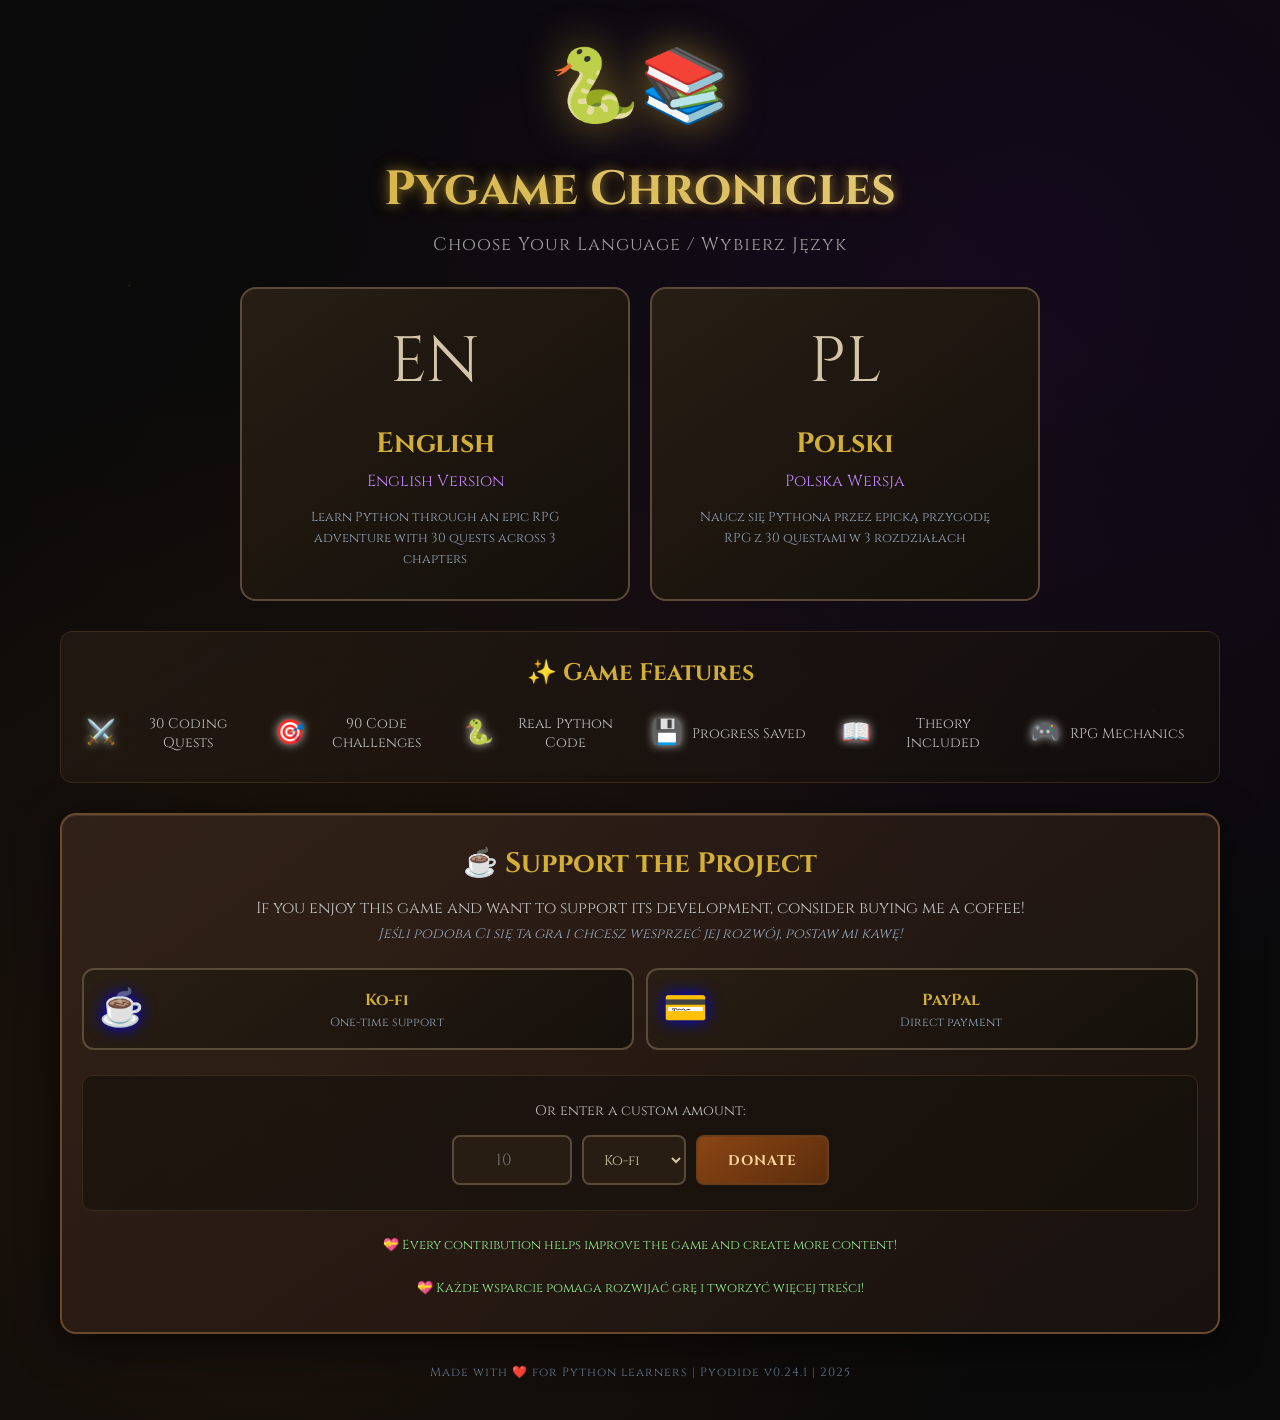
<file: Strony www/Pygame/v10/index.html>
<!DOCTYPE html>
<html lang="en">
<head>
<meta charset="UTF-8">
<meta name="viewport" content="width=device-width, initial-scale=1.0, maximum-scale=5.0, user-scalable=yes">
<meta name="description" content="Learn Python programming through an epic RPG adventure. 30 quests, 90 challenges, real Python code.">
<title>Pygame Chronicles - Choose Language</title>
<link rel="preconnect" href="https://fonts.googleapis.com">
<link rel="preconnect" href="https://fonts.gstatic.com" crossorigin>
<link href="https://fonts.googleapis.com/css2?family=Cinzel:wght@400;700&display=swap" rel="stylesheet">
<style>
* {
  margin: 0;
  padding: 0;
  box-sizing: border-box;
}

body {
  font-family: 'Cinzel', 'Georgia', serif;
  background: #0a0a0a;
  color: #d4c5aa;
  min-height: 100vh;
  display: flex;
  align-items: center;
  justify-content: center;
  background-image:
    radial-gradient(circle at 20% 80%, rgba(139,69,19,0.15) 0%, transparent 50%),
    radial-gradient(circle at 80% 20%, rgba(75,0,130,0.15) 0%, transparent 50%),
    radial-gradient(circle at 50% 50%, rgba(139,69,19,0.05) 0%, transparent 70%);
  overflow-x: hidden;
  overflow-y: auto;
  position: relative;
  padding: 20px 0;
}

/* Animated background particles */
.particle {
  position: absolute;
  border-radius: 50%;
  pointer-events: none;
  opacity: 0.1;
  animation: float-particle 20s infinite ease-in-out;
}

.particle:nth-child(1) { width: 3px; height: 3px; background: #d4af37; left: 10%; top: 20%; animation-delay: 0s; }
.particle:nth-child(2) { width: 4px; height: 4px; background: #8b5cf6; left: 80%; top: 30%; animation-delay: 2s; }
.particle:nth-child(3) { width: 2px; height: 2px; background: #22c55e; left: 60%; top: 70%; animation-delay: 4s; }
.particle:nth-child(4) { width: 5px; height: 5px; background: #ef4444; left: 30%; top: 80%; animation-delay: 6s; }
.particle:nth-child(5) { width: 3px; height: 3px; background: #3b82f6; left: 90%; top: 50%; animation-delay: 8s; }

@keyframes float-particle {
  0%, 100% { transform: translateY(0) translateX(0); }
  25% { transform: translateY(-30px) translateX(20px); }
  50% { transform: translateY(-50px) translateX(-10px); }
  75% { transform: translateY(-20px) translateX(30px); }
}

@keyframes float {
  0%, 100% { transform: translateY(0); }
  50% { transform: translateY(-20px); }
}

@keyframes glow {
  0%, 100% { 
    box-shadow: 0 0 20px rgba(212, 175, 55, 0.3),
                0 0 40px rgba(212, 175, 55, 0.1);
  }
  50% { 
    box-shadow: 0 0 30px rgba(212, 175, 55, 0.5),
                0 0 60px rgba(212, 175, 55, 0.2);
  }
}

@keyframes shimmer {
  0% { background-position: -1000px 0; }
  100% { background-position: 1000px 0; }
}

.container {
  position: relative;
  z-index: 10;
  text-align: center;
  max-width: 1200px;
  width: 100%;
  padding: 20px;
  margin: 0 auto;
}

.logo {
  font-size: 72px;
  margin-bottom: 20px;
  animation: float 3s ease-in-out infinite;
  filter: drop-shadow(0 0 20px rgba(212, 175, 55, 0.5));
}

h1 {
  font-size: clamp(32px, 6vw, 48px);
  color: #d4af37;
  margin-bottom: 10px;
  text-shadow: 
    0 0 10px rgba(212, 175, 55, 0.5),
    0 0 20px rgba(212, 175, 55, 0.3),
    0 0 30px rgba(212, 175, 55, 0.1);
  background: linear-gradient(
    90deg,
    #d4af37 0%,
    #f4e5b8 50%,
    #d4af37 100%
  );
  background-size: 200% auto;
  -webkit-background-clip: text;
  -webkit-text-fill-color: transparent;
  background-clip: text;
  animation: shimmer 3s linear infinite;
}

.subtitle {
  font-size: clamp(14px, 2.5vw, 18px);
  color: #a0a0a0;
  margin-bottom: 30px;
  letter-spacing: 1px;
}

.language-select {
  display: grid;
  grid-template-columns: repeat(auto-fit, minmax(280px, 1fr));
  gap: 20px;
  justify-content: center;
  margin-bottom: 30px;
  max-width: 800px;
  margin-left: auto;
  margin-right: auto;
}

.language-card {
  position: relative;
  background: linear-gradient(145deg, rgba(40,30,20,0.95), rgba(20,15,10,0.95));
  border: 2px solid #5a4a3a;
  border-radius: 16px;
  padding: 30px 40px;
  cursor: pointer;
  transition: all 0.3s ease;
  overflow: hidden;
}

.language-card::before {
  content: '';
  position: absolute;
  top: 0;
  left: -100%;
  width: 100%;
  height: 100%;
  background: linear-gradient(
    90deg,
    transparent,
    rgba(212, 175, 55, 0.1),
    transparent
  );
  transition: left 0.5s ease;
}

.language-card:hover::before {
  left: 100%;
}

.language-card:hover {
  transform: translateY(-10px) scale(1.05);
  border-color: #d4af37;
  box-shadow: 
    0 20px 60px rgba(0,0,0,0.8),
    0 0 30px rgba(212, 175, 55, 0.3),
    inset 0 1px 0 rgba(255,255,255,0.2);
}

.language-card:active {
  transform: translateY(-5px) scale(1.02);
}

.flag {
  font-size: 64px;
  margin-bottom: 20px;
  display: block;
  transition: transform 0.3s ease;
}

.language-card:hover .flag {
  transform: scale(1.2) rotate(5deg);
}

.language-name {
  font-size: 28px;
  font-weight: bold;
  color: #d4af37;
  margin-bottom: 8px;
}

.language-native {
  font-size: 16px;
  color: #c084fc;
  margin-bottom: 15px;
}

.language-desc {
  font-size: 13px;
  color: #94a3b8;
  line-height: 1.6;
}

.features {
  background: linear-gradient(145deg, rgba(40,30,20,0.6), rgba(20,15,10,0.6));
  border: 1px solid #3a2a1a;
  border-radius: 12px;
  padding: 25px 20px;
  margin-top: 30px;
}

.features h2 {
  font-size: clamp(20px, 4vw, 24px);
  color: #d4af37;
  margin-bottom: 20px;
}

.feature-grid {
  display: grid;
  grid-template-columns: repeat(auto-fit, minmax(160px, 1fr));
  gap: 15px;
  margin-top: 20px;
}

.feature-item {
  display: flex;
  align-items: center;
  gap: 10px;
  font-size: clamp(12px, 2vw, 14px);
  color: #c0c0c0;
  padding: 5px;
}

.feature-icon {
  font-size: clamp(20px, 3vw, 24px);
  filter: drop-shadow(0 0 5px currentColor);
  flex-shrink: 0;
}

.footer {
  margin-top: 30px;
  font-size: clamp(10px, 2vw, 12px);
  color: #64748b;
  letter-spacing: 1px;
  padding: 0 10px;
}

/* Support Section */
.support-section {
  background: linear-gradient(145deg, rgba(60,40,30,0.7), rgba(30,20,15,0.7));
  border: 2px solid #6a4a2a;
  border-radius: 16px;
  padding: 30px 20px;
  margin-top: 30px;
  box-shadow: 
    0 10px 40px rgba(0,0,0,0.6),
    inset 0 1px 0 rgba(255,255,255,0.1);
}

.support-section h2 {
  font-size: clamp(22px, 4vw, 28px);
  color: #d4af37;
  margin-bottom: 15px;
  text-align: center;
}

.support-text {
  font-size: clamp(14px, 2.5vw, 16px);
  color: #c0c0c0;
  text-align: center;
  margin-bottom: 5px;
}

.support-subtext {
  font-size: clamp(12px, 2vw, 14px);
  color: #94a3b8;
  text-align: center;
  margin-bottom: 25px;
  font-style: italic;
}

.donate-buttons {
  display: grid;
  grid-template-columns: repeat(auto-fit, minmax(180px, 1fr));
  gap: 12px;
  margin-bottom: 25px;
}

.donate-btn {
  display: flex;
  align-items: center;
  gap: 12px;
  background: linear-gradient(145deg, rgba(40,30,20,0.9), rgba(20,15,10,0.9));
  border: 2px solid #5a4a3a;
  border-radius: 12px;
  padding: 15px;
  text-decoration: none;
  transition: all 0.3s ease;
  cursor: pointer;
  position: relative;
  overflow: hidden;
}

.donate-btn::before {
  content: '';
  position: absolute;
  top: 0;
  left: -100%;
  width: 100%;
  height: 100%;
  background: linear-gradient(
    90deg,
    transparent,
    rgba(212, 175, 55, 0.2),
    transparent
  );
  transition: left 0.5s ease;
}

.donate-btn:hover::before {
  left: 100%;
}

.donate-btn:hover {
  transform: translateY(-5px);
  border-color: #d4af37;
  box-shadow: 
    0 10px 30px rgba(0,0,0,0.8),
    0 0 20px rgba(212, 175, 55, 0.3);
}

.donate-icon {
  font-size: clamp(28px, 5vw, 36px);
  min-width: 36px;
  text-align: center;
  filter: drop-shadow(0 0 8px currentColor);
  flex-shrink: 0;
}

.donate-text {
  display: flex;
  flex-direction: column;
  gap: 3px;
  flex: 1;
  min-width: 0;
}

.donate-platform {
  font-size: clamp(14px, 2.5vw, 16px);
  font-weight: bold;
  color: #d4af37;
}

.donate-desc {
  font-size: clamp(11px, 2vw, 12px);
  color: #94a3b8;
}

/* Custom Amount Section */
.custom-amount {
  background: rgba(20,15,10,0.6);
  border: 1px solid #3a2a1a;
  border-radius: 10px;
  padding: 25px;
  margin-top: 20px;
}

.custom-text {
  font-size: 14px;
  color: #c0c0c0;
  text-align: center;
  margin-bottom: 15px;
}

.custom-input-group {
  display: flex;
  gap: 10px;
  justify-content: center;
  flex-wrap: wrap;
}

.custom-input {
  width: 120px;
  padding: 12px 16px;
  background: rgba(40,30,20,0.9);
  border: 2px solid #5a4a3a;
  border-radius: 8px;
  color: #d4c5aa;
  font-family: 'Cinzel', serif;
  font-size: 16px;
  text-align: center;
  transition: all 0.3s ease;
}

.custom-input:focus {
  outline: none;
  border-color: #d4af37;
  box-shadow: 0 0 15px rgba(212, 175, 55, 0.3);
}

.custom-select {
  padding: 12px 16px;
  background: rgba(40,30,20,0.9);
  border: 2px solid #5a4a3a;
  border-radius: 8px;
  color: #d4c5aa;
  font-family: 'Cinzel', serif;
  font-size: 14px;
  cursor: pointer;
  transition: all 0.3s ease;
}

.custom-select:focus {
  outline: none;
  border-color: #d4af37;
}

.custom-btn {
  padding: 12px 30px;
  background: linear-gradient(145deg, #8b4513, #5a2d0d);
  border: 2px solid #6a3d1d;
  border-radius: 8px;
  color: #ffd7a3;
  font-family: 'Cinzel', serif;
  font-size: 14px;
  font-weight: bold;
  cursor: pointer;
  transition: all 0.3s ease;
  text-transform: uppercase;
  letter-spacing: 1px;
}

.custom-btn:hover {
  background: linear-gradient(145deg, #a0551e, #6a3d1d);
  transform: translateY(-2px);
  box-shadow: 0 6px 20px rgba(0,0,0,0.8);
}

.custom-btn:active {
  transform: translateY(0);
}

.support-thanks {
  font-size: 13px;
  color: #90ee90;
  text-align: center;
  margin-top: 25px;
  margin-bottom: 5px;
}

/* Platform-specific button colors (optional) */
#kofi-btn:hover {
  border-color: #FF5E5B;
}


#paypal-btn:hover {
  border-color: #00457C;
}

@media (max-width: 768px) {
  body {
    padding: 10px 0;
  }

  .container {
    padding: 15px;
  }

  .logo {
    font-size: 48px;
    margin-bottom: 10px;
  }
  
  h1 {
    font-size: 32px;
  }

  .subtitle {
    font-size: 14px;
    letter-spacing: 0.5px;
    margin-bottom: 20px;
  }
  
  .language-card {
    padding: 25px 30px;
  }
  
  .language-select {
    gap: 15px;
    grid-template-columns: 1fr;
  }

  .flag {
    font-size: 48px;
  }

  .language-name {
    font-size: 24px;
  }

  .language-native {
    font-size: 14px;
  }

  .language-desc {
    font-size: 12px;
  }

  .features {
    padding: 20px 15px;
    margin-top: 20px;
  }

  .feature-grid {
    grid-template-columns: repeat(auto-fit, minmax(140px, 1fr));
    gap: 10px;
  }

  .support-section {
    padding: 20px 15px;
    margin-top: 25px;
  }

  .support-section h2 {
    font-size: 22px;
  }

  .support-text {
    font-size: 14px;
  }

  .support-subtext {
    font-size: 12px;
    margin-bottom: 20px;
  }

  .donate-buttons {
    grid-template-columns: 1fr;
    gap: 10px;
  }

  .donate-btn {
    padding: 15px;
  }

  .custom-amount {
    padding: 20px 15px;
  }

  .custom-input-group {
    flex-direction: column;
    align-items: stretch;
    gap: 10px;
  }

  .custom-input,
  .custom-select,
  .custom-btn {
    width: 100%;
  }

  .custom-input {
    font-size: 14px;
    padding: 10px 14px;
  }

  .custom-select {
    font-size: 13px;
    padding: 10px 14px;
  }

  .custom-btn {
    font-size: 13px;
    padding: 10px 25px;
  }

  .support-thanks {
    font-size: 12px;
    margin-top: 20px;
  }

  .footer {
    margin-top: 25px;
    font-size: 10px;
  }
}

@media (max-width: 480px) {
  .container {
    padding: 10px;
  }

  .logo {
    font-size: 40px;
  }

  h1 {
    font-size: 28px;
  }

  .subtitle {
    font-size: 12px;
  }

  .language-card {
    padding: 20px 25px;
  }

  .flag {
    font-size: 42px;
  }

  .language-name {
    font-size: 20px;
  }

  .donate-btn {
    padding: 12px;
    gap: 10px;
  }

  .donate-icon {
    font-size: 28px;
    min-width: 32px;
  }

  .donate-platform {
    font-size: 14px;
  }

  .donate-desc {
    font-size: 11px;
  }
}

/* Loading animation for navigation */
@keyframes spin {
  from { transform: rotate(0deg); }
  to { transform: rotate(360deg); }
}

.loading {
  display: none;
  position: fixed;
  top: 50%;
  left: 50%;
  transform: translate(-50%, -50%);
  font-size: 48px;
  animation: spin 1s linear infinite;
  z-index: 1000;
}

.loading.active {
  display: block;
}
</style>
</head>
<body>
<!-- Animated particles -->
<div class="particle"></div>
<div class="particle"></div>
<div class="particle"></div>
<div class="particle"></div>
<div class="particle"></div>

<div class="loading" id="loading">⚙️</div>

<div class="container">
  <div class="logo">🐍📚</div>
  <h1>Pygame Chronicles</h1>
  <p class="subtitle">Choose Your Language / Wybierz Język</p>
  
  <div class="language-select">
    <div class="language-card" onclick="selectLanguage('en')">
      <span class="flag">EN</span>
      <div class="language-name">English</div>
      <div class="language-native">English Version</div>
      <div class="language-desc">Learn Python through an epic RPG adventure with 30 quests across 3 chapters</div>
    </div>
    
    <div class="language-card" onclick="selectLanguage('pl')">
      <span class="flag">PL</span>
      <div class="language-name">Polski</div>
      <div class="language-native">Polska Wersja</div>
      <div class="language-desc">Naucz się Pythona przez epicką przygodę RPG z 30 questami w 3 rozdziałach</div>
    </div>
  </div>
  
  <div class="features">
    <h2>✨ Game Features</h2>
    <div class="feature-grid">
      <div class="feature-item">
        <span class="feature-icon">⚔️</span>
        <span>30 Coding Quests</span>
      </div>
      <div class="feature-item">
        <span class="feature-icon">🎯</span>
        <span>90 Code Challenges</span>
      </div>
      <div class="feature-item">
        <span class="feature-icon">🐍</span>
        <span>Real Python Code</span>
      </div>
      <div class="feature-item">
        <span class="feature-icon">💾</span>
        <span>Progress Saved</span>
      </div>
      <div class="feature-item">
        <span class="feature-icon">📖</span>
        <span>Theory Included</span>
      </div>
      <div class="feature-item">
        <span class="feature-icon">🎮</span>
        <span>RPG Mechanics</span>
      </div>
    </div>
  </div>

  <div class="support-section">
    <h2>☕ Support the Project</h2>
    <p class="support-text">If you enjoy this game and want to support its development, consider buying me a coffee!</p>
    <p class="support-subtext">Jeśli podoba Ci się ta gra i chcesz wesprzeć jej rozwój, postaw mi kawę!</p>
    
    <div class="donate-buttons">
      <a href="#" class="donate-btn" id="kofi-btn" onclick="openDonation('kofi'); return false;">
        <span class="donate-icon">☕</span>
        <span class="donate-text">
          <span class="donate-platform">Ko-fi</span>
          <span class="donate-desc">One-time support</span>
        </span>
      </a>
      
      <a href="#" class="donate-btn" id="paypal-btn" onclick="openDonation('paypal'); return false;">
        <span class="donate-icon">💳</span>
        <span class="donate-text">
          <span class="donate-platform">PayPal</span>
          <span class="donate-desc">Direct payment</span>
        </span>
      </a>
    </div>
    
    <div class="custom-amount">
      <p class="custom-text">Or enter a custom amount:</p>
      <div class="custom-input-group">
        <input type="number" id="custom-amount" class="custom-input" placeholder="10" min="1" step="1">
        <select id="custom-platform" class="custom-select">
          <option value="kofi">Ko-fi</option>
          <option value="paypal">PayPal</option>
        </select>
        <button onclick="openCustomDonation()" class="custom-btn">Donate</button>
      </div>
    </div>
    
    <p class="support-thanks">💝 Every contribution helps improve the game and create more content!</p>
    <p class="support-thanks">💝 Każde wsparcie pomaga rozwijać grę i tworzyć więcej treści!</p>
  </div>
  
  <div class="footer">
    Made with ❤️ for Python learners | Pyodide v0.24.1 | 2025
  </div>
</div>

<script>
// CONFIGURATION - Replace these URLs with your actual donation platform links
const DONATION_LINKS = {
  kofi: 'https://ko-fi.com/patrykb9196',           // Replace YOUR_USERNAME
  paypal: 'https://paypal.me/PatrykB9196'          // Replace YOUR_USERNAME
};

function openDonation(platform) {
  const url = DONATION_LINKS[platform];
  
  // Check if URL is configured
  if (url.includes('YOUR_USERNAME')) {
    alert('⚠️ Donation link not configured yet!\n\nPlease update the DONATION_LINKS in the code with your actual platform URLs.\n\n⚠️ Link do wsparcia nie jest jeszcze skonfigurowany!\n\nZaktualizuj DONATION_LINKS w kodzie swoimi prawdziwymi adresami URL.');
    return;
  }
  
  // Open in new tab
  window.open(url, '_blank');
  
  // Optional: Track donation click
  console.log(`Donation clicked: ${platform}`);
}

function openCustomDonation() {
  const amount = document.getElementById('custom-amount').value;
  const platform = document.getElementById('custom-platform').value;
  
  if (!amount || amount < 1) {
    alert('Please enter a valid amount / Proszę podać poprawną kwotę');
    return;
  }
  
  // Open donation with custom amount (platform-specific URL construction)
  const baseUrl = DONATION_LINKS[platform];
  
  if (baseUrl.includes('YOUR_USERNAME')) {
    alert('⚠️ Donation link not configured yet!');
    return;
  }
  
  // Construct URL with amount (different for each platform)
  let url = baseUrl;
  if (platform === 'kofi') {
    url = `${baseUrl}?amount=${amount}`;
  } else if (platform === 'paypal') {
    url = `${baseUrl}/${amount}`;
  }
  
  window.open(url, '_blank');
  console.log(`Custom donation: ${platform}, amount: ${amount}`);
}

function selectLanguage(lang) {
  // Show loading animation
  document.getElementById('loading').classList.add('active');
  
  // Save language preference
  localStorage.setItem('python_chronicles_lang', lang);
  
  // Redirect based on language
  setTimeout(() => {
    if (lang === 'en') {
      window.location.href = 'python-chronicles-english.html';
    } else if (lang === 'pl') {
      window.location.href = 'pythonowe-kroniki-pelna-wersja.html';
    }
  }, 500);
}

// Auto-select based on browser language (optional)
document.addEventListener('DOMContentLoaded', () => {
  const savedLang = localStorage.getItem('python_chronicles_lang');
  if (savedLang) {
    // If user has played before, show a subtle indicator
    console.log(`Last played in: ${savedLang === 'en' ? 'English' : 'Polski'}`);
  }
});

// Add keyboard shortcuts
document.addEventListener('keydown', (e) => {
  if (e.key === '1' || e.key === 'e') {
    selectLanguage('en');
  } else if (e.key === '2' || e.key === 'p') {
    selectLanguage('pl');
  }
});
</script>
</body>
</html>
</file>
